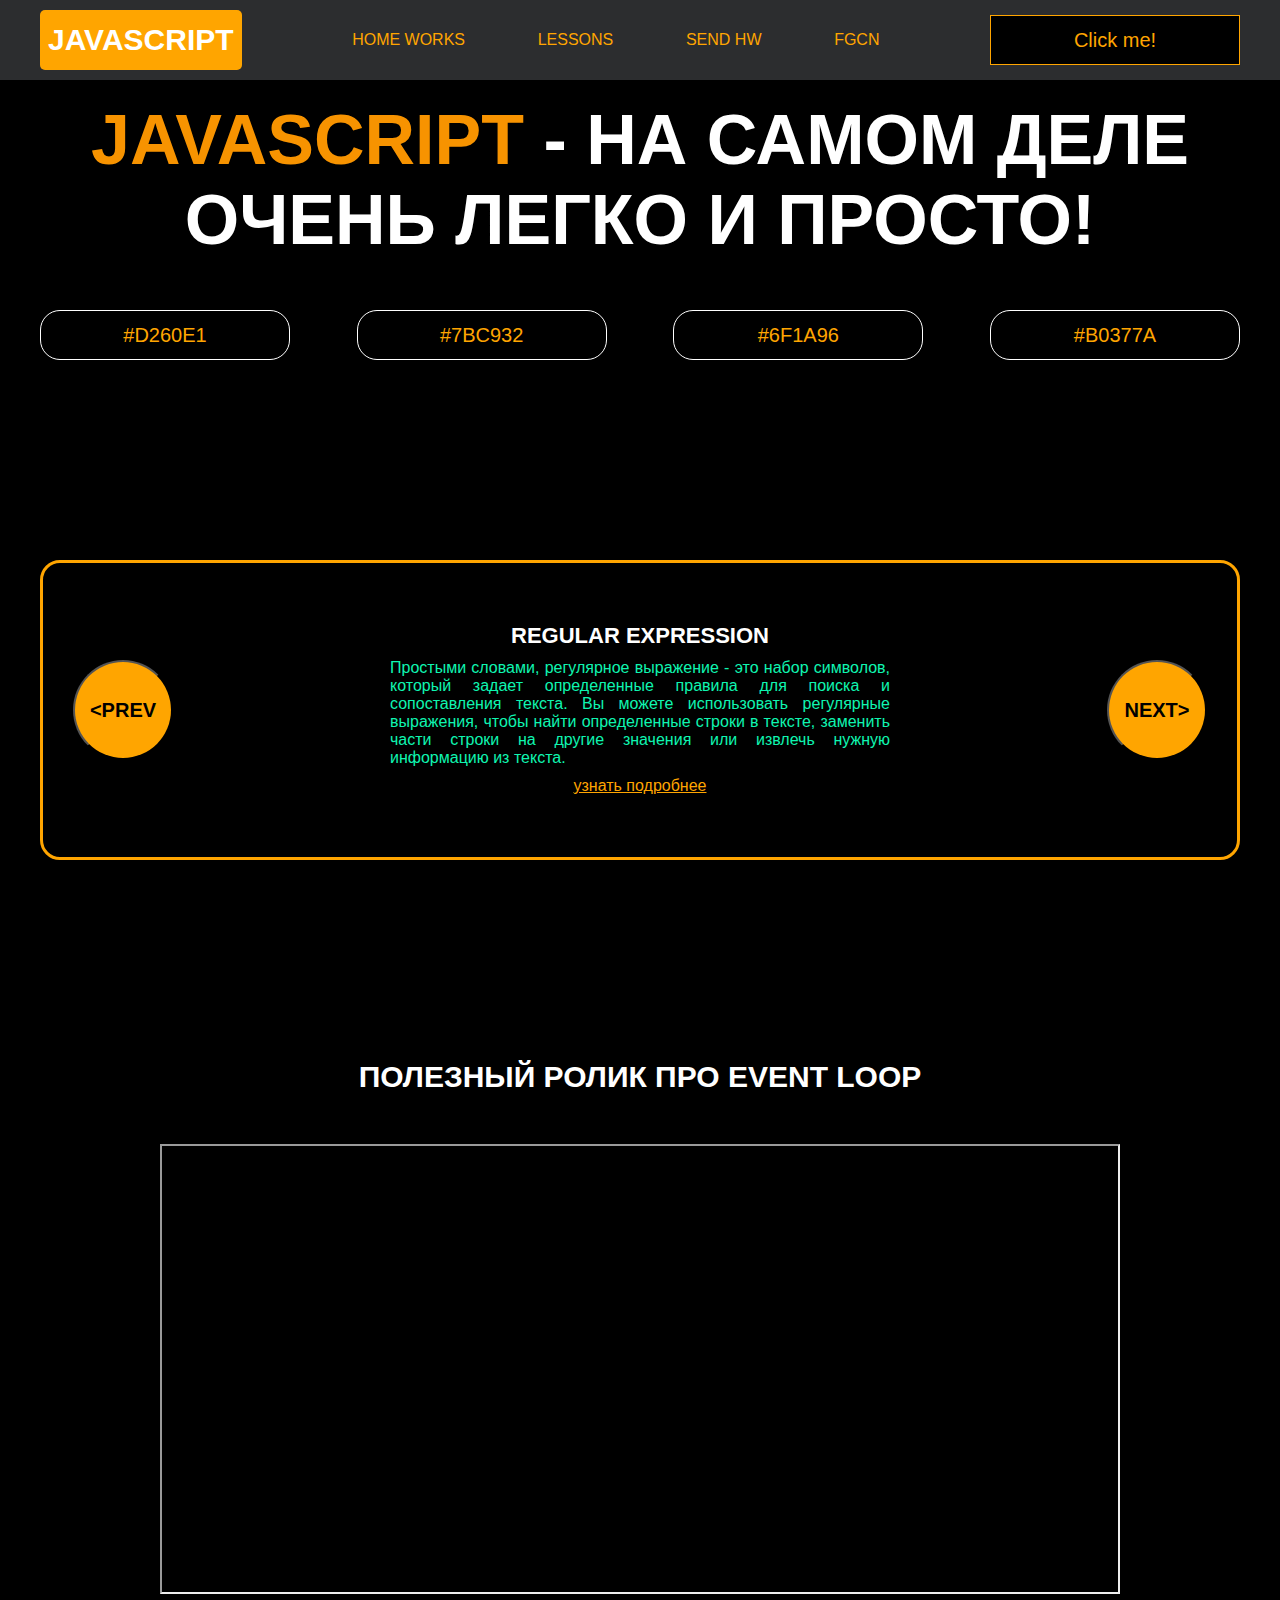
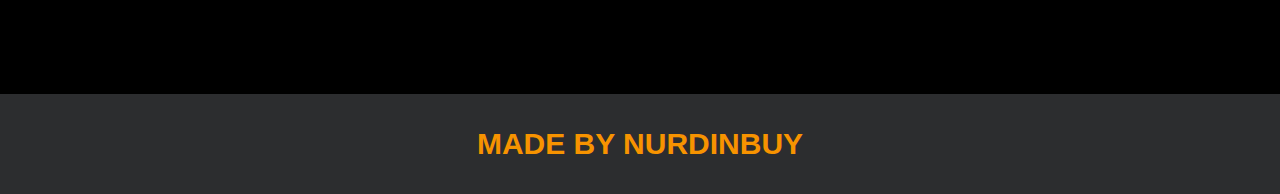
<file: javascript-project/index.html>
<!DOCTYPE html>
<html lang="en">
<head>
    <meta charset="UTF-8">
    <title>Java Script</title>
    <link rel="stylesheet" href="css/style.css">
    <link rel="stylesheet" href="css/core.css">
</head>
<body>

<div class="wrapper">
    <div class="header">
        <div class="container">
            <div class="inner_header">
                <a href="index.html">
                    <div class="logotype">
                        <h2>JavaScript</h2>
                    </div>
                </a>
                <ul class="menu">
                    <li class="menu_link">
                        <a href="pages/home_works.html">Home Works</a>
                    </li>
                    <li class="menu_link">
                        <a href="pages/lessons.html">Lessons</a>
                    </li>
                    <li class="menu_link">
                        <a href="https://t.me/NurDinBuy16" target="_blank">Send hw</a>
                    </li>
                    <li class="menu_link">
                        <a href="pages/kolob.html" target="_blank">fgcn</a>
                    </li>
                </ul>
                <button class="btn" id="btn-get">Click me!</button>
            </div>
        </div>
    </div>
    <div class="main_block">
        <div class="container">
            <div class="inner_main">
                <h1><strong id="js-color">JavaScript</strong> - на самом деле очень легко и просто!</h1>
                <div class="colors-buttons">
                    <button class="btn btn-color"></button>
                    <button class="btn btn-color"></button>
                    <button class="btn btn-color"></button>
                    <button class="btn btn-color"></button>
                </div>
            </div>
        </div>
    </div>
    <div class="slider_block">
        <div class="container">
            <div class="inner_slider">
                <div class="slider">
                    <button class="btn-slide" id="prev">&lt;prev</button>
                    <div class="slide active_slide">
                        <div class="slide_card">
                            <h3>regular expression</h3>
                            <p>Простыми словами, регулярное выражение - это набор символов, который задает определенные правила для поиска и сопоставления текста. Вы можете использовать регулярные выражения, чтобы найти определенные строки в тексте, заменить части строки на другие значения или извлечь нужную информацию из текста.</p>
                            <a href="https://developer.mozilla.org/ru/docs/Web/JavaScript/Guide/Regular_expressions" target="_blank">узнать подробнее</a>
                        </div>
                    </div>
                    <div class="slide">
                        <div class="slide_card">
                            <h3>recursion</h3>
                            <p>Простыми словами, рекурсия - это, когда функция делает повторяющиеся вызовы самой себя для решения задачи, пока не достигнет определенного условия выхода из рекурсии.</p>
                            <a href="https://learn.javascript.ru/recursion" target="_blank">узнать подробнее</a>
                        </div>
                    </div>
                    <div class="slide">
                        <div class="slide_card">
                            <h3>json</h3>
                            <p>Простыми словами, JSON - это способ представления данных в виде текста, чтобы они могли быть легко поняты и использованы различными программами. Он использует простые правила для описания объектов и массивов, а также для представления простых типов данных, таких как строки, числа, логические значения и т.д.</p>
                            <a href="https://developer.mozilla.org/ru/docs/Learn/JavaScript/Objects/JSON" target="_blank">узнать подробнее</a>
                        </div>
                    </div>
                    <div class="slide">
                        <div class="slide_card">
                            <h3>event loop</h3>
                            <p>Простыми словами, event loop похож на дежурного, который непрерывно проверяет, произошло ли какое-либо событие, и реагирует на него, когда оно происходит. Он имеет список задач, которые нужно выполнить, и он перебирает этот список событий одно за другим, обрабатывая каждое событие, когда оно наступает.</p>
                            <a href="https://highload.today/kak-ustroen-event-loop-v-javascript-parallelnaya-model-i-tsikl-sobytij/" target="_blank">узнать подробнее</a>
                        </div>
                    </div>
                    <button class="btn-slide" id="next">next&gt;</button>
                </div>
            </div>
        </div>
    </div>
    <div class="block_video">
        <div class="container">
            <h3>Полезный ролик про Event Loop</h3>
              <div class="inner_block_video">
                <iframe width="80%" height="450" src="https://www.youtube.com/embed/zDlg64fsQow" title="YouTube video player" frameborder="2" allow="autoplay; clipboard-write; encrypted-media; gyroscope; picture-in-picture; web-share" allowfullscreen></iframe>
            </div>
        </div>
    </div>
    <div class="footer">
        <div class="container">
            <a href="https://www.instagram.com/nurdinbuy/" target="_blank">
                <div class="inner_footer">
                    <h2>Made by NurDinBuy</h2>
                </div>
            </a>
        </div>
    </div>
</div>

<div class="modal">
    <div class="modal_dialog">
        <div class="modal_content">
            <form action="#">
                <div class="modal_close">&times;</div>
                <div class="modal_title">Мы свяжемся с вами как можно быстрее!</div>
                <input required placeholder="Ваше имя" name="full_name" type="text" class="modal_input">
                <input required placeholder="Ваш номер телефона" name="phone" type="phone" class="modal_input">
                <button class="btn btn_dark btn_min">Перезвонить мне</button>
            </form>
        </div>
    </div>
</div>

</body>
<script src="js/main.js"></script>
<script src="js/modal.js"></script>
</html>
</file>
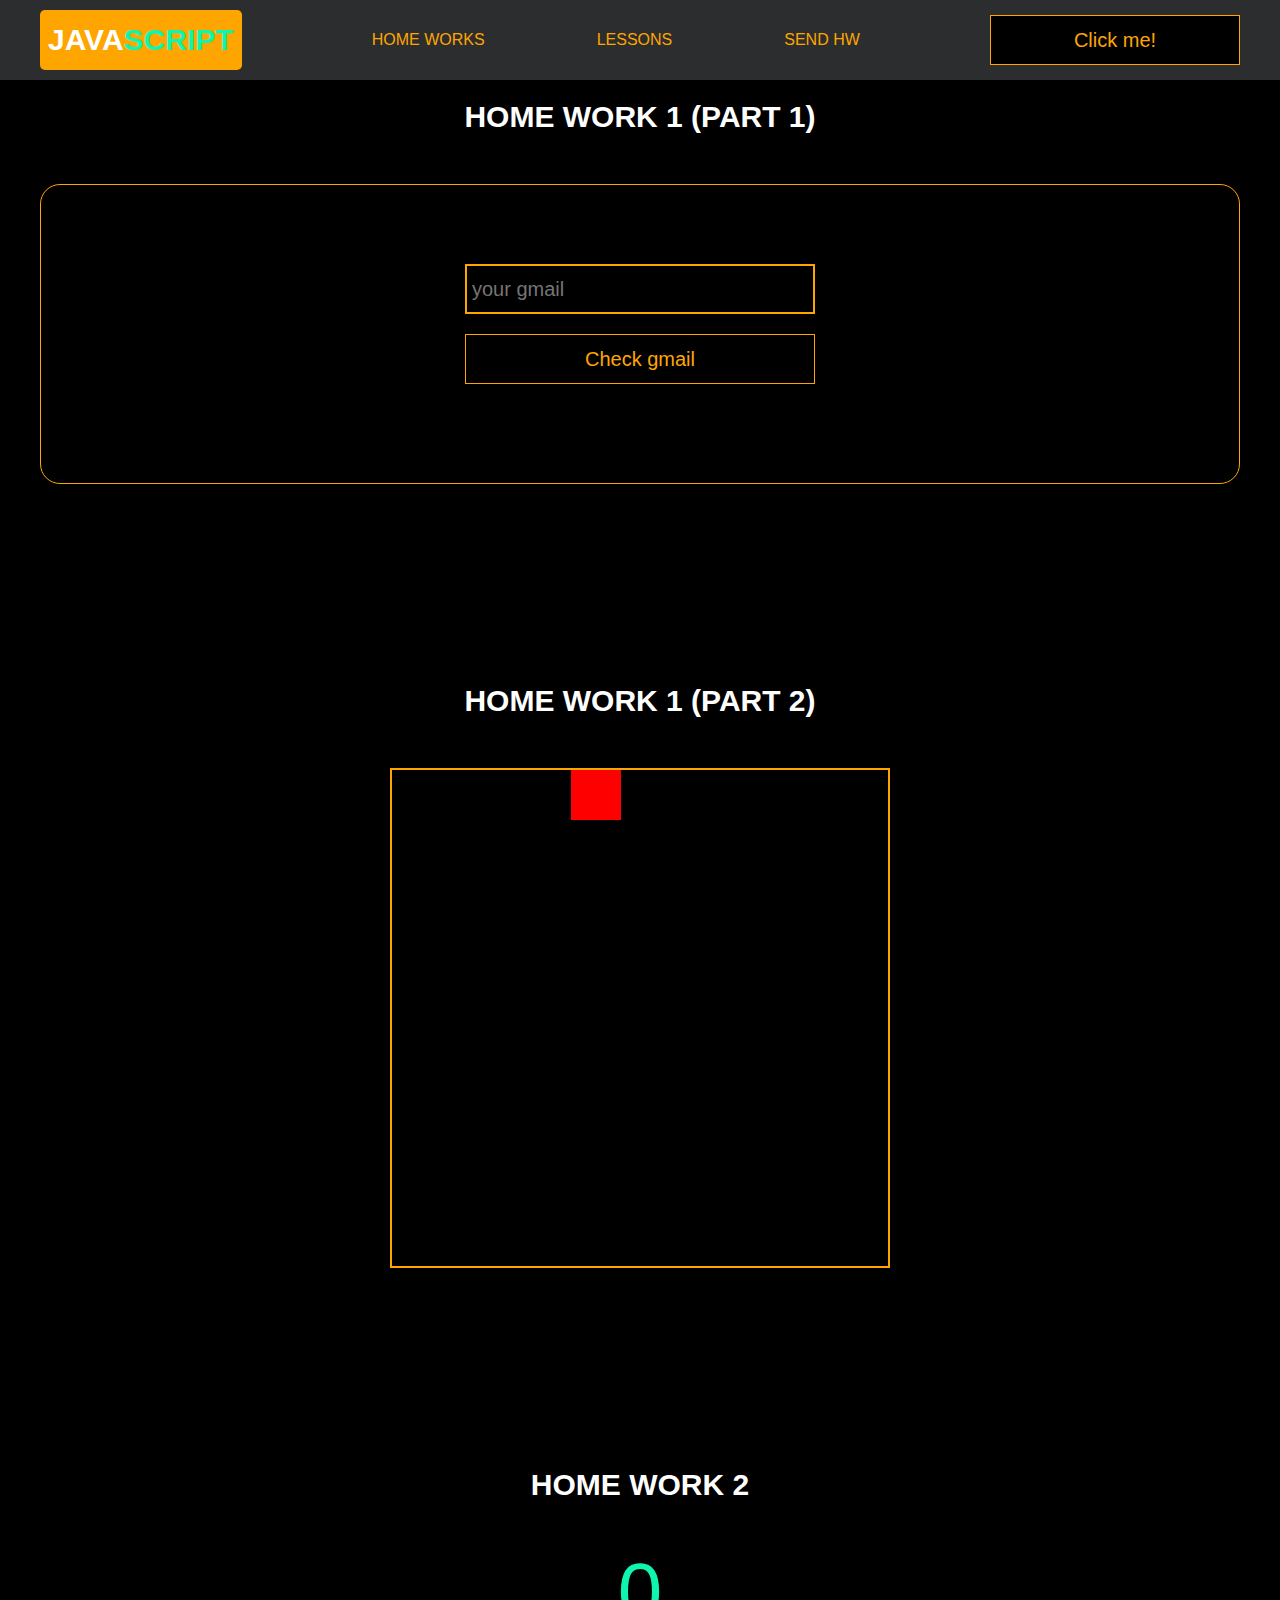
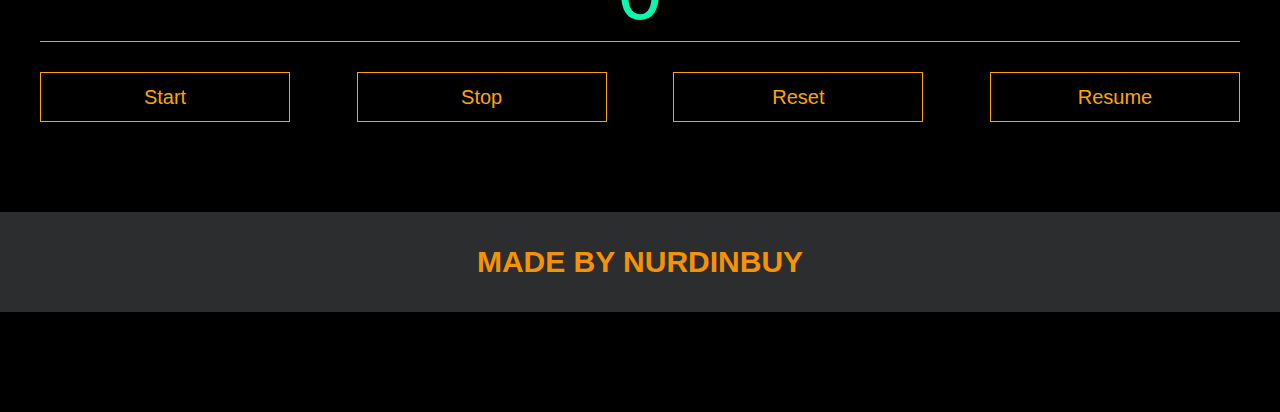
<file: javascript-project/pages/home_works.html>
<!DOCTYPE html>
<html lang="en">
<head>
    <meta charset="UTF-8">
    <title>Home Works</title>
    <link rel="stylesheet" href="../css/style.css">
    <link rel="stylesheet" href="../css/core.css">
    <link rel="stylesheet" href="../css/home_works.css">
</head>
<body>

<div class="wrapper">
    <div class="header">
        <div class="container">
            <div class="inner_header">
                <a href="../index.html">
                    <div class="logotype">
                        <h2>Java<span>Script</span></h2>
                    </div>
                </a>
                <ul class="menu">
                    <li class="menu_link">
                        <a href="../pages/home_works.html">Home Works</a>
                    </li>
                    <li class="menu_link">
                        <a href="../pages/lessons.html">Lessons</a>
                    </li>
                    <li class="menu_link">
                        <a href="https://t.me/NurDinBuy16" target="_blank">Send hw</a>
                    </li>
                </ul>
                <button class="btn" id="btn-get">Click me!</button>
            </div>
        </div>
    </div>
    <div class="gmail_block">
        <div class="container">
            <h3>Home work 1 (part 1)</h3>
            <div class="inner_gmail_block">
                <div class="form_gmail">
                    <label for="gmail_input"></label>
                    <input type="text" id="gmail_input" placeholder="your gmail">
                    <button class="btn" id="gmail_button">Check gmail</button>
                    <span class="checker" id="gmail_result"></span>
                </div>
            </div>
        </div>
    </div>
    <div class="move_block">
        <div class="container">
            <h3>Home work 1 (part 2)</h3>
            <div class="inner_move_block">
                <div class="parent_block">
                    <div class="child_block"></div>
                </div>
            </div>
        </div>
    </div>
    <div class="stopwatch">
        <div class="container">
            <h3>Home work 2 </h3>
            <div class="time">
                <div class="time_block">
                    <!--                    <div class="interval" id="minutes">00</div>-->
                    <!--                    <div class="break">:</div>-->
                    <div class="interval" id="seconds">0</div>
                    <!--                    <div class="break">:</div>-->
                    <!--                    <div class="interval" id="ml-seconds">00</div>-->
                </div>
            </div>
            <div class="time_buttons">
                <button class="btn" id="start">Start</button>
                <button class="btn" id="stop">Stop</button>
                <button class="btn" id="reset">Reset</button>
                <button class="btn" id="resume">Resume</button>

            </div>
        </div>
        <br>
        <br>
        <br>
        <br>
        <br>
        <div class="footer">
            <div class="container">
                <a href="https://www.instagram.com/nurdinbuy/" target="_blank">
                    <div class="inner_footer">
                        <h2>Made by NurDinBuy</h2>
                    </div>
                </a>
            </div>
        </div>
    </div>

    <div class="modal">
        <div class="modal_dialog">
            <div class="modal_content">
                <form action="#">
                    <div class="modal_close">&times;</div>
                    <div class="modal_title">Мы свяжемся с вами как можно быстрее!</div>
                    <input required placeholder="Ваше имя" name="name" type="text" class="modal_input">
                    <input required placeholder="Ваш номер телефона" name="phone" type="phone" class="modal_input">
                    <button class="btn btn_dark btn_min">Перезвонить мне</button>
                </form>
            </div>
        </div>
    </div>
</div>
</body>
<script src="../js/home_works.js"></script>
<script src="../js/modal.js"></script>
</html>
</file>
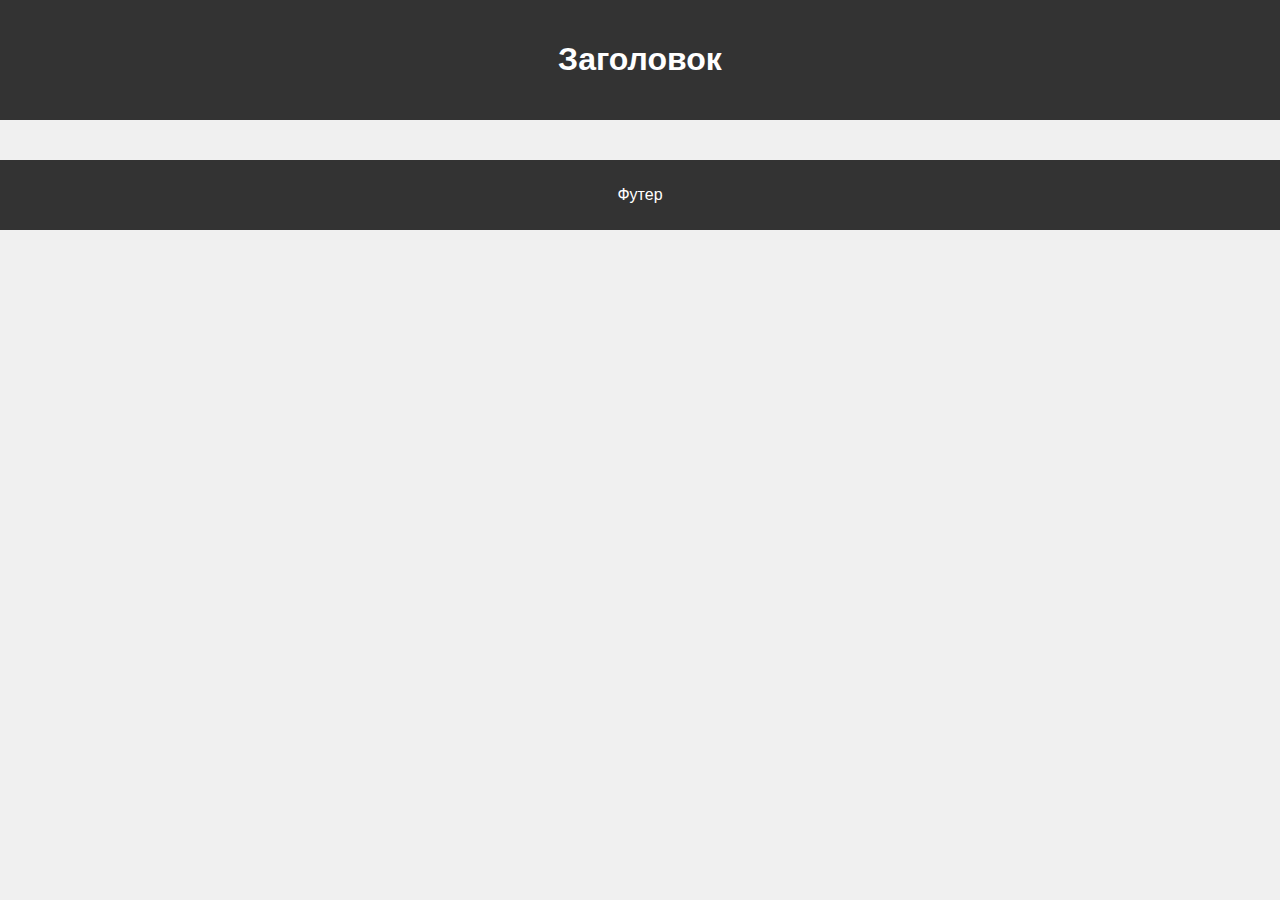
<file: javascript-project/pages/kolob.html>
<!DOCTYPE html>
<html lang="en">
<head>
    <meta charset="UTF-8">
    <meta name="viewport" content="width=device-width, initial-scale=1.0">
    <title>Карточки</title>
    <link rel="stylesheet" href="../css/kolob.css">
</head>
<body>
<header>
    <h1>Заголовок</h1>
</header>

<main>
    <div class="card-container"></div>
</main>

<footer>
    <p>Футер</p>
</footer>

<script src="../js/script.js"></script>
</body>
</html>
</file>
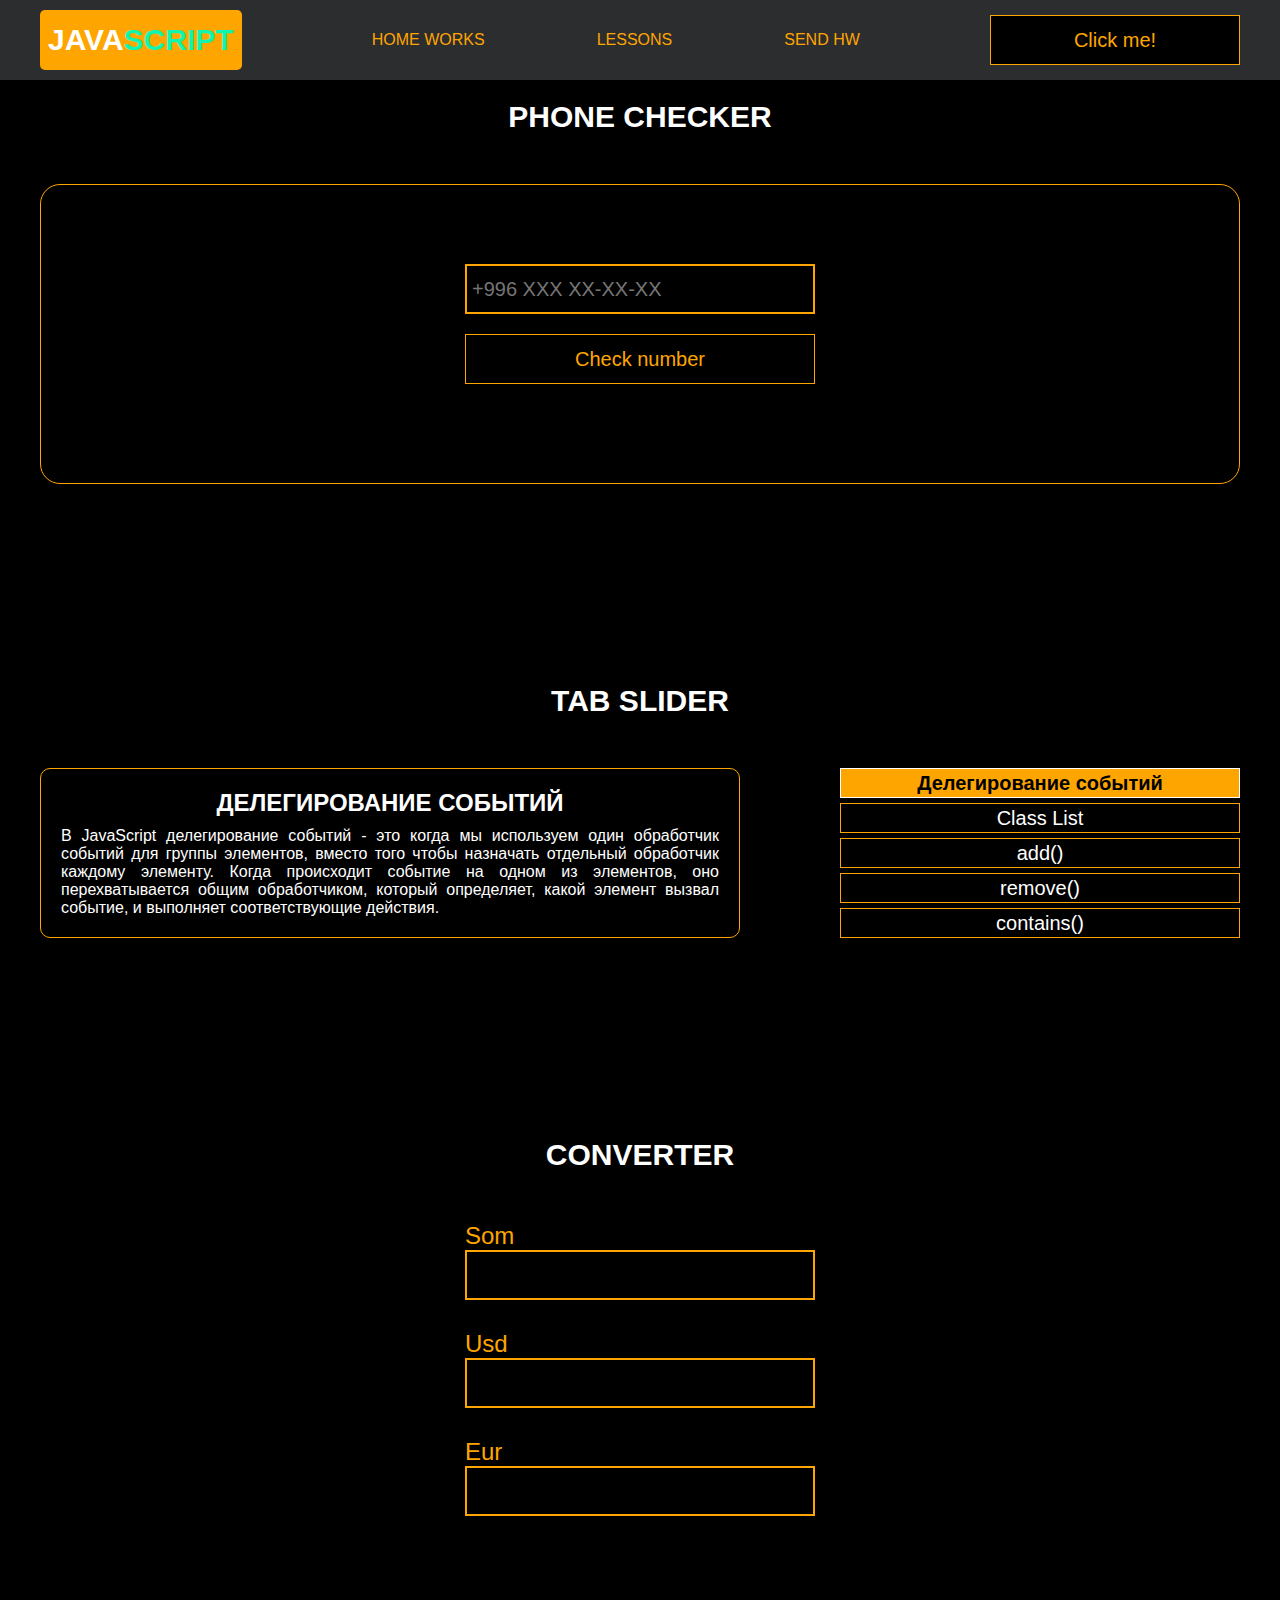
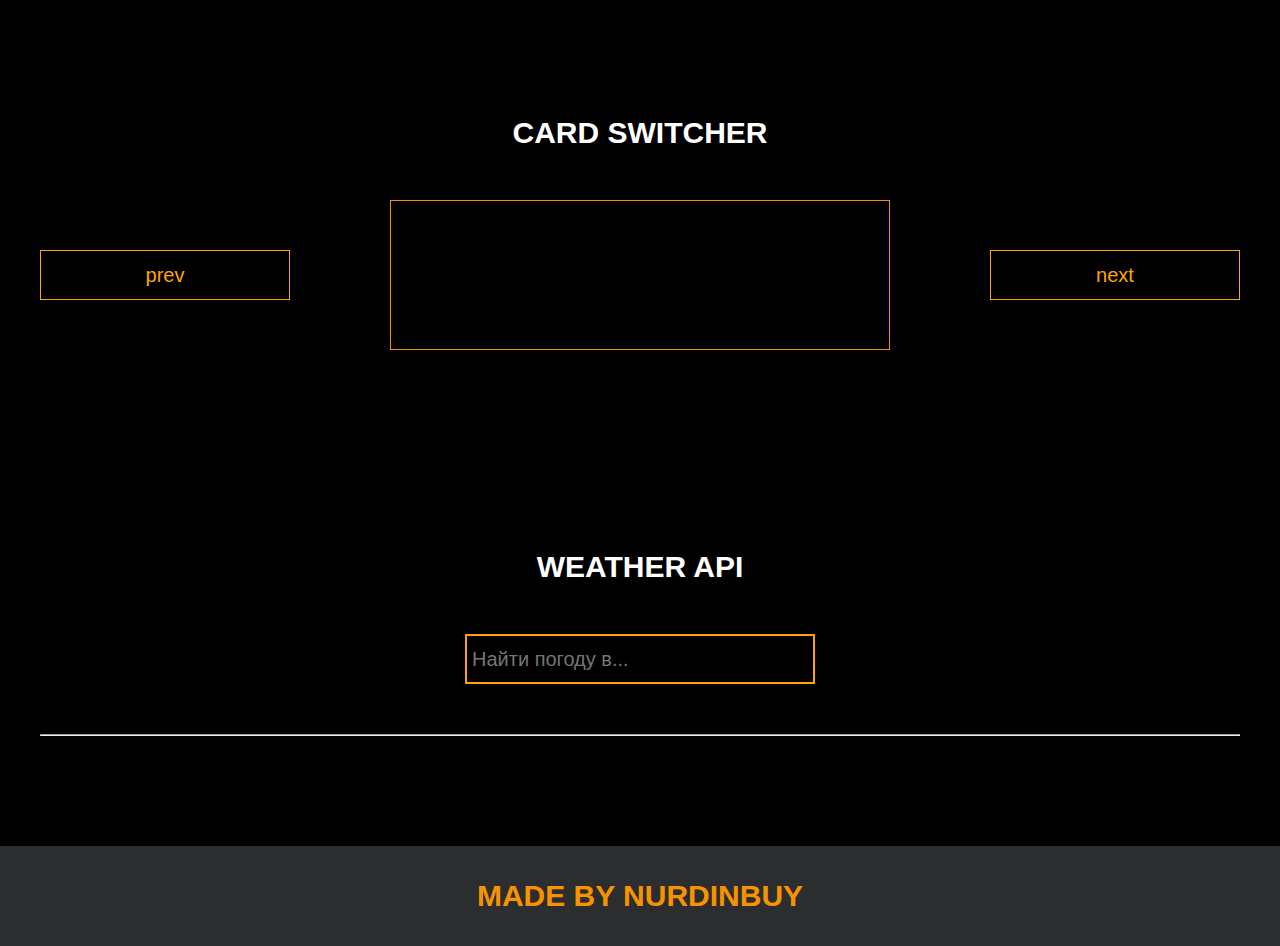
<file: javascript-project/pages/lessons.html>
<!DOCTYPE html>
<html lang="en">
<head>
    <meta charset="UTF-8">
    <title>Lessons</title>
    <link rel="stylesheet" href="../css/style.css">
    <link rel="stylesheet" href="../css/core.css">
    <link rel="stylesheet" href="../css/lessons.css">
</head>
<body>

<div class="wrapper">
    <div class="header">
        <div class="container">
            <div class="inner_header">
                <a href="../index.html">
                    <div class="logotype">
                        <h2>Java<span>Script</span></h2>
                    </div>
                </a>
                <ul class="menu">
                    <li class="menu_link">
                        <a href="../pages/home_works.html">Home Works</a>
                    </li>
                    <li class="menu_link">
                        <a href="../pages/lessons.html">Lessons</a>
                    </li>
                    <li class="menu_link">
    <a href="https://t.me/NurDinBuy16" target="_blank">Send hw</a>
</li>
    </ul>
    <button class="btn" id="btn-get">Click me!</button>
</div>
</div>
</div>
    <div class="phone_block">
        <div class="container">
            <h3>Phone checker</h3>
            <div class="inner_phone_block">
                <div class="form_phone">
                    <label for="phone_input"></label>
                    <input type="text" id="phone_input" placeholder="+996 XXX XX-XX-XX">
                    <button class="btn" id="phone_button">Check number</button>
                    <span class="checker" id="phone_result"></span>
                </div>
            </div>
        </div>
    </div>
    <div class="tab_slider">
        <div class="container">
            <h3>tab slider</h3>
            <div class="inner_tab_slider">
                <div class="tab_contents_block">

                    <div class="tab_content_block">
                        <h4>Делегирование событий</h4>
                        <p>В JavaScript делегирование событий - это когда мы используем один обработчик событий для группы элементов, вместо того чтобы назначать отдельный обработчик каждому элементу. Когда происходит событие на одном из элементов, оно перехватывается общим обработчиком, который определяет, какой элемент вызвал событие, и выполняет соответствующие действия.</p>
                    </div>
                    <div class="tab_content_block">
                        <h4>classList</h4>
                        <p>classList в JavaScript - это свойство, которое позволяет нам работать с классами элемента HTML. С помощью classList мы можем добавлять, удалять или проверять наличие классов у элемента. Допустим, у нас есть элемент на веб-странице, и мы хотим изменить его классы с помощью JavaScript. Вместо того, чтобы обращаться напрямую к атрибуту class, мы можем использовать свойство classList этого элемента. </p>
                    </div>
                    <div class="tab_content_block">
                        <h4>add()</h4>
                        <p>Метод add позволяет добавить новый класс к списку классов элемента. Например, element.classList.add('new-class') добавит класс с именем "new-class" к элементу.</p>
                    </div>
                    <div class="tab_content_block">
                        <h4>remove()</h4>
                        <p>Метод remove позволяет удалить класс из списка классов элемента. Например, element.classList.remove('old-class') удалит класс с именем "old-class" из элемента.</p>
                    </div>
                    <div class="tab_content_block">
                        <h4>contains()</h4>
                        <p>Метод contains позволяет проверить, содержит ли элемент определенный класс. Он возвращает true, если класс присутствует, и false, если его нет. Например, element.classList.contains('highlight') вернет true, если у элемента есть класс "highlight".</p>
                    </div>

                    <div class="tab_content_items">
                        <div class="tab_content_item tab_content_item_active">Делегирование событий</div>
                        <div class="tab_content_item">Class List</div>
                        <div class="tab_content_item">add()</div>
                        <div class="tab_content_item">remove()</div>
                        <div class="tab_content_item">contains()</div>
                    </div>

                </div>
            </div>
        </div>
    </div>
    <div class="converter">
        <div class="container">
            <h3>Converter</h3>
            <div class="inner_converter">
                <div class="som">
                    <label for="som"> Som </label>
                    <input type="number" id="som">
                </div>
                <div class="usd">
                    <label for="usd"> Usd </label>
                    <input type="number" id="usd">
                </div>
                <div class="eur">
                    <label for="eur"> Eur </label>
                    <input type="number" id="eur">
                </div>
            </div>
        </div>
    </div>



    <div class="card_switcher">
        <div class="container">
            <h3>Card Switcher</h3>
            <div class="inner_card_switcher">
                <button class="btn" id="btn-prev">prev</button>
                <div class="card"></div>
                <button class="btn" id="btn-next">next</button>
            </div>
        </div>
    </div>



    <div class="weather">
        <div class="container">
            <h3>Weather Api</h3>
            <div class="inner_weather">
                <div class="search_block">
                    <input type="text" class="cityName" placeholder="Найти погоду в...">
<!--                    <button class="btn" id="btn-search">Search</button>-->
                </div>
                <div class="weather_result">
                    <p class="city"></p>
                    <hr>
                    <p class="temp"></p>
                </div>
            </div>
        </div>
    </div>

    <div class="footer">
        <div class="container">
            <a href="https://www.instagram.com/nurdinbuy/" target="_blank">
                <div class="inner_footer">
                    <h2>Made by NurDinBuy</h2>
                </div>
            </a>
        </div>
    </div>
</div>

<div class="modal">
    <div class="modal_dialog">
        <div class="modal_content">
            <form action="#">
                <div class="modal_close">&times;</div>
                <div class="modal_title">Мы свяжемся с вами как можно быстрее!</div>
                <input required placeholder="Ваше имя" name="name" type="text" class="modal_input">
                <input required placeholder="Ваш номер телефона" name="phone" type="phone" class="modal_input">
                <button class="btn btn_dark btn_min">Перезвонить мне</button>
            </form>
        </div>
    </div>
</div>

</body>
<script src="../js/lesson.js"></script>
<script src="../js/modal.js"></script>
</html>
</file>
<file: javascript-project/css/style.css>
/* HEADER */

.header {
    height: 80px;
    background: #2c2d2f;
    display: flex;
    align-items: center;
    width: 100%;
    position: fixed;
    top: 0;
    z-index: 2;
}

.inner_header {
    height: 100%;
    display: flex;
    align-items: center;
    justify-content: space-between;
}

/* LOGOTYPE */

.logotype {
    display: flex;
    align-items: center;
    justify-content: center;
    font-size: 22px;
    height: 60px;
    width: fit-content;
    background: orange;
    padding: 8px;
    color: white;
    border-radius: 5px;
    cursor: pointer;
}

/* HEADER MENU */

.menu {
    display: flex;
    justify-content: space-around;
    width: 600px;
}

.menu_link a {
    color: orange;
    text-transform: uppercase;
}

.menu_link a:hover {
    text-decoration: underline;
}

/* MAIN BLOCK */

.main_block {
    padding: 100px 0;
    background: black;
}

/* BUTTONS COLOR PICKER */

.colors-buttons {
    display: flex;
    justify-content: space-between;
    margin-top: 50px;
}

.btn-color {
    border-radius: 20px;
    border-color: white !important;
}

/* FOOTER */

.footer {
    background: #2c2d2f;
    width: 100%;
}

.inner_footer {
    display: flex;
    align-items: center;
    justify-content: center;
    height: 100px;
}

.footer h2 {
    text-transform: uppercase;
    color: #F79300;
    font-weight: 600;
}


/* SLIDER BLOCK */

.slider_block {
    padding: 100px 0;
    background: black;
}

.slider {
    position: relative;
    width: 100%;
    height: 300px;
    overflow: hidden;
    border: 3px solid orange;
    border-radius: 20px;
    display: flex;
    align-items: center;
    justify-content: space-between;
    padding: 0 30px;
}

.slide {
    position: absolute;
    top: 60px;
    left: 0;
    width: 100%;
    height: 100%;
    display: none;
    transition: opacity 0.5s ease-in-out;
}

.slide_card {
    color: white;
    margin: 0 auto;
    width: 500px;
    text-align: center;
}

.slide_card h3 {
    color: white;
    text-transform: uppercase;
    font-size: 22px;
}

.slide_card p {
    font-size: 16px;
    text-align: justify;
    margin: 10px 0;
}

.slide_card a {
    color: orange;
    text-decoration: underline;
}

.slide.active_slide {
    display: block;
}

/* VIDEO BLOCK */

.block_video {
    background: black;
    padding: 100px 0;
}

.inner_block_video {
    display: flex;
    justify-content: center;
    margin-top: 50px;
}

/* MODAL */

.modal {
    position: fixed;
    height: 100%;
    width: 100%;
    top: 0;
    left: 0;
    z-index: 2;
    background: rgba(0, 0, 0, 0.8);
    display: none;
}

.modal_dialog {
    max-width: 500px;
    margin: 150px auto;
}

.modal_content {
    position: relative;
    width: 100%;
    padding: 40px;
    background-color: black;
    border: 2px solid orange;
    border-radius: 4px;
    max-height: 80vh;
    overflow-y: auto;
}

.modal_content form {
    display: flex;
    flex-direction: column;
    align-items: center;
}

.modal_close {
    position: absolute;
    top: 8px;
    right: 14px;
    font-size: 30px;
    color: red;
    opacity: 0.5;
    font-weight: 700;
    border: none;
    background-color: transparent;
    cursor: pointer;
}

.modal_title {
    text-align: center;
    font-size: 22px;
    text-transform: uppercase;
    color: white;
}

.modal_input, .btn_min {
    width: 100% !important;
    margin-top: 10px;
}
</file>
<file: javascript-project/css/core.css>
* {
    margin: 0;
    padding: 0;
    box-sizing: border-box;
    color: #0ff5b0;
}


.container {
    width: 1200px;
    margin: 0 auto;
}

body {
    font-family: "Britannic Bold", sans-serif;
    background: #c2d0d0;
}


.btn {
    width: 250px;
    height: 50px;
    font-size: 20px;
    cursor: pointer;
    border: 1px solid orange;
    background: black;
    color: orange;
}

.btn:hover {
    background: #414349;
}

.btn:active {
    background: #56585D;
    border: 2px solid orange;
}

a {
    text-decoration: none;
}

li {
    list-style: none;
}

h1 {
    text-align: center;
    font-size: 70px;
    color: white;
    margin: 0 auto;
    text-transform: uppercase;
    font-weight: 600;
}

h2 {
    text-align: center;
    font-size: 30px;
    color: white;
    margin: 0 auto;
    text-transform: uppercase;
    font-weight: 600;
}

h3 {
    text-align: center;
    font-size: 30px;
    color: white;
    margin: 0 auto;
    text-transform: uppercase;
    font-weight: 600;
}

h4 {
    font-size: 24px;
    color: white;
    text-transform: uppercase;
    font-weight: 600;
}

strong {
    color: #F79300;
}

label {
    font-size: 24px;
    color: orange;
}

input {
    width: 350px;
    height: 50px;
    font-size: 20px;
    padding-left: 5px;
    color: orange;
    background: black;
    border: 2px solid orange;
}

.checker {
    color: white;
    font-size: 30px;
}

.btn-slide {
    display: block;
    width: 100px;
    height: 100px;
    background: orange;
    color: black;
    font-size: 20px;
    text-transform: uppercase;
    border-radius: 50%;
    font-weight: 800;
    z-index: 1;
}

.btn-slide:hover {
    background: #b68733 !important;
    cursor: pointer;
    color: white;
}
</file>
<file: javascript-project/css/home_works.css>
/* GMAIL BLOCK */

.gmail_block {
    background: black;
    padding: 100px 0;
}

.inner_gmail_block {
    margin-top: 50px;
    display: flex;
    justify-content: space-evenly;
    border: 1px solid orange;
    height: 300px;
    border-radius: 20px;
    align-items: center;
}

.form_gmail {
    display: flex;
    flex-direction: column;
    align-items: center;
}

.form_gmail button {
    width: 100%;
    margin: 20px 0;
}

/* MOVE BLOCK */

.move_block {
    background: black;
    padding: 100px 0;
}

.parent_block {
    height: 500px;
    width: 500px;
    border: 2px solid orange;
    position: relative;
    margin: 0 auto;
}

.child_block {
    position: absolute;
    width: 50px;
    height: 50px;
    background: red;
}

.inner_move_block {
    margin-top: 50px;
}

/* STOP WATCH */

.time {
    color: white;
    display: flex;
    justify-content: center;
    font-size: 80px;
    height: 100px;
    width: 100%;
    border-bottom: 1px solid orange;
    margin-top: 40px;
}

.time_block {
    display: flex;
    width: 500px;
    justify-content: center;
    align-items: center;
}

.stopwatch {
    padding: 100px 0;
    background: black;
}

.time_buttons {
    margin-top: 30px;
    width: 100%;
    display: flex;
    justify-content: space-between;
}
</file>
<file: javascript-project/css/kolob.css>
body {
    font-family: Arial, sans-serif;
    margin: 0;
    padding: 0;
    background-color: #f0f0f0;
}

header {
    background-color: #333;
    color: #fff;
    text-align: center;
    padding: 20px;
}

main {
    padding: 20px;
}

.card-container {
    display: flex;
    flex-wrap: wrap;
    gap: 20px;
    justify-content: center;
}

.card {
    border: 1px solid #ccc;
    border-radius: 20px;
    background-color: black;
    box-shadow: 0 2px 4px rgba(0, 0, 0, 0.1);
    padding: 20px;
    max-width: 300px;
    text-align: center;
    color: white;
    transition: 1s ease;
    animation: 1s ease;
}

.card:hover {
    background-color: #0dffbd;
    color: #000000;
    border-radius: 40px;
}

footer {
    background-color: #333;
    color: #fff;
    text-align: center;
    padding: 10px;
}

.image {
    width: 50px;
    height: 50px;
}

/*.h2 {*/
/*    color: #00ffa3;*/
/*}*/
</file>
<file: javascript-project/css/lessons.css>
/* PHONE CHECKER */

.phone_block {
    background: black;
    padding: 100px 0;
}

.inner_phone_block {
    margin-top: 50px;
    display: flex;
    justify-content: space-evenly;
    border: 1px solid orange;
    height: 300px;
    border-radius: 20px;
    align-items: center;
}

.form_phone {
    display: flex;
    flex-direction: column;
    align-items: center;
}

.form_phone button {
    width: 100%;
    margin: 20px 0;
}

/* TAB SLIDER */

.tab_slider {
    background: black;
    padding: 100px 0;
}

.tab_content_block {
    width: 700px;
    border: 1px solid orange;
    padding: 20px;
    border-radius: 10px;
    text-align: center;
    display: flex;
    align-items: center;
    flex-direction: column;
    justify-content: center;
    height: 170px;
}

.tab_content_block p {
    color: white;
    margin-top: 10px;
    text-align: justify;
}

.tab_content_items {
    width: 400px;
    display: flex;
    flex-direction: column;
    row-gap: 5px;
}

.tab_content_item {
    padding: 10px;
    height: 30px;
    color: white;
    border: 1px solid orange;
    text-align: center;
    font-size: 20px;
    cursor: pointer;
    display: grid;
    place-content: center;
}

.tab_content_item_active {
    background: orange;
    color: black;
    font-weight: 600;
    border: 1px solid white;
}

.tab_contents_block {
    display: flex;
    justify-content: space-between;
    align-items: center;
    margin-top: 50px;
}

/*----------CONVERTER----------*/

.converter {
    padding: 100px 0;
    background-color: black;
}

.inner_converter {
    margin-top: 50px;
    display: flex;
    align-items: center;
    justify-content: center;
    flex-direction: column;
    row-gap: 30px;
}

.inner_converter > div {
    display: flex;
    flex-direction: column;
}

/*------CARD SWITCHER------*/

.card_switcher {
    background-color: black;
    padding: 100px 0;
}

.card {
    width: 500px;
    height: 150px;
    border: 1px solid #F79300;
    text-align: center;
    display: flex;
    flex-direction: column;
    justify-content: space-around;
    align-items: center;
    padding: 10px;
}

.card p {
    color: #F79300;
    font-size: 20px;
}

.card span {
    color: white;
    font-size: 30px;
}

.inner_card_switcher {
    margin-top: 50px;
    display: flex;
    align-items: center;
    justify-content: space-between;
}


/*--------WEATHER API---------*/


.weather {
    padding: 100px 0;
    background-color: black;
}

.search_block {
    display: flex;
    align-items: center;
    flex-direction: column;
    row-gap: 20px;
    margin: 50px 0;
}

.city, .temp {
    text-align: center;
    font-size: 30px;
    color: white;
    margin: 10px 0;
}

#btn-search {
    border: 3px solid #7b039a;
    border-radius: 20px;
    color: #0ff5b0;
    transition: 1s ease;
    animation: 1s ease;
}

#btn-search:hover {
    background-color: #010f5b;
    color: white;
    border-color: #ffffff;
}
/*--*/
</file>
